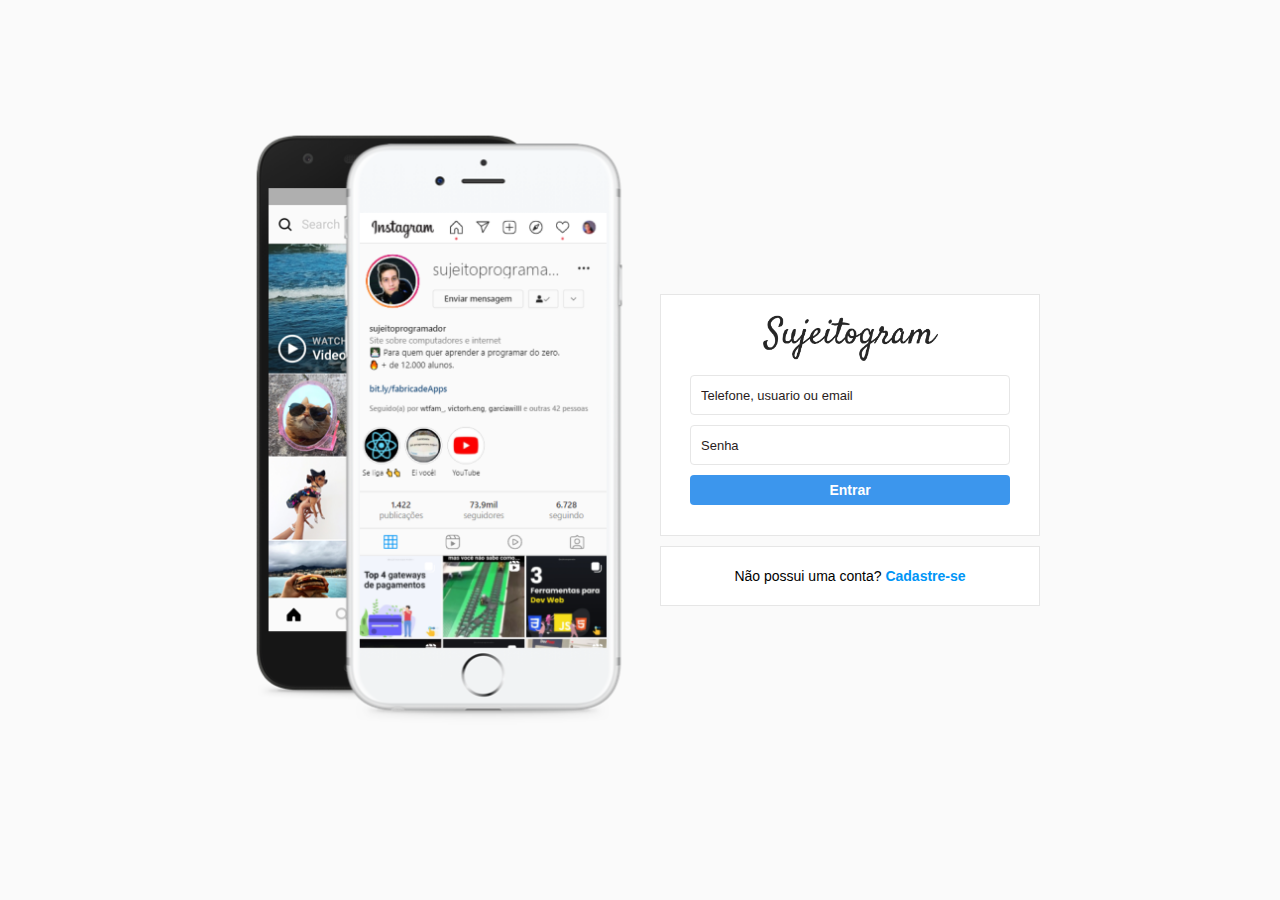
<file: index.html>
<!DOCTYPE html>
<html lang="en">
<head>
    <meta charset="UTF-8">
    <meta http-equiv="X-UA-Compatible" content="IE=edge">
    <meta name="viewport" content="width=device-width, initial-scale=1.0">
    <link rel="stylesheet" href="style.css">
    <title>Sujeitogram - Sua rede social</title>
</head>
<body>
    <div id="wrapper">

        <!-- AREA CONTAINER-->
        <div id="container">

            <!-- AREA ESQUERDA-->
            <div class="column left">
                <div class="main"></div>
            </div>
            <!--FIM AREA ESQUERDA-->

            <!-- AREA DIREITA-->
            <div class="column right">
                <div class="login-panel">
                    <div class="logo">
                        <img class="logo-img" src="assets/logo.png" alt="logo do sujeitogram">
                    </div>
                    <form>
                        <input placeholder="Telefone, usuario ou email" type="text" name="username">
                        <input placeholder="Senha" type="password" name="password">
                        <input type="submit" value="Entrar">
                    </form>
                </div>
                <div class="infobox">
                    <p>Não possui uma conta? <a href="#">Cadastre-se</a></p>
                </div>
            </div>
            <!-- FIM AREA DIREITA-->

        </div>
    </div>
</body>
</html>
</file>
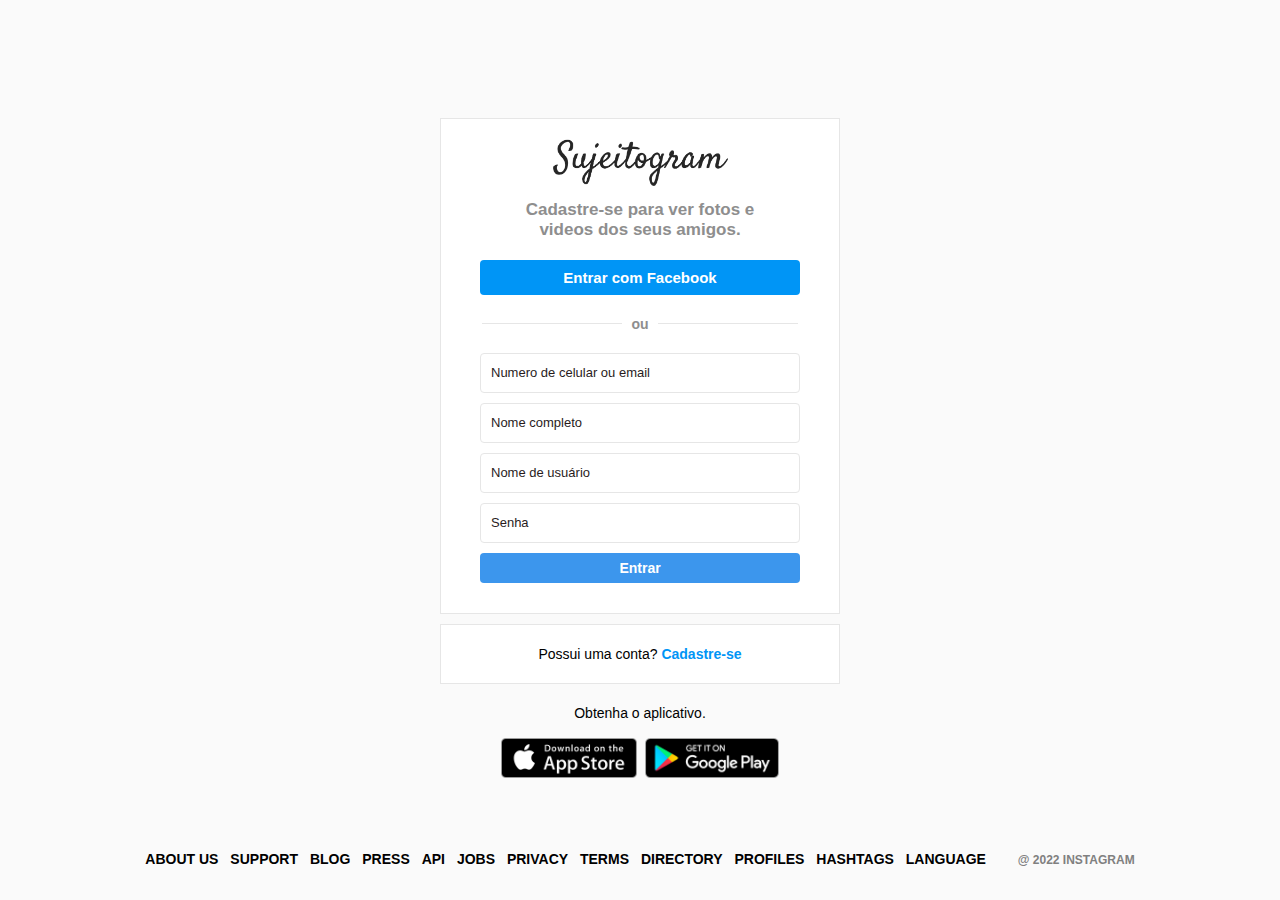
<file: signup.html>
<!DOCTYPE html>
<html lang="en">
<head>
    <meta charset="UTF-8">
    <meta http-equiv="X-UA-Compatible" content="IE=edge">
    <meta name="viewport" content="width=device-width, initial-scale=1.0">
    <link rel="stylesheet" href="style.css">
    <title>Faça seu cadastro - Sujeitogram</title>
</head>
<body>
    <div id="wrapper">

        <!-- AREA CONTAINER-->
        <div id="container-signup">

            <!-- AREA DIREITA-->
            <div class="column">
                <div class="login-panel">
                    <div class="logo">
                        <img class="logo-img" src="assets/logo.png" alt="logo do sujeitogram">
                    </div>

                    <div class="message">
                        <span>Cadastre-se para ver fotos e videos dos seus amigos.</span>
                    </div>

                    <button class="cta-button">
                        Entrar com Facebook
                    </button>

                    <div class="divisor-container">
                        <div class="line"></div>
                        <div class="divisor-tag">ou</div>
                        <div class="line"></div>
                    </div>
                    
                    <form>
                        <input placeholder="Numero de celular ou email" type="text" name="email">
                        <input placeholder="Nome completo" type="text" name="name">
                        <input placeholder="Nome de usuário" type="text" name="username">
                        <input placeholder="Senha" type="password" name="password">
                        <input type="submit" value="Entrar">
                    </form>
                </div>

                <div class="infobox">
                    <p>Possui uma conta? <a href="index.html">Cadastre-se</a></p>
                </div>
                
                <div class="get-app-panel">
                    Obtenha o aplicativo.
                    <div class="app-buttons">
                        <a href="#">
                            <img src="assets/appstore.png" alt="Baixe na AppStore">
                        </a>
                        <a href="#">
                            <img src="assets/googleplay.png" alt="Baixe na Google Play">
                        </a>
                    </div>
                </div>

            </div>
            <!-- FIM AREA DIREITA-->

        </div>
        <!-- FIM AREA CONTAINER-->

        <!-- RODAPE -->
        <footer>
            <div class="footer-inner">
                <a href="#">About us</a>
                <a href="#">Support</a>
                <a href="#">Blog</a>
                <a href="#">Press</a>
                <a href="#">API</a>
                <a href="#">Jobs</a>
                <a href="#">Privacy</a>
                <a href="#">Terms</a>
                <a href="#">Directory</a>
                <a href="#">Profiles</a>
                <a href="#">Hashtags</a>
                <a href="#">Language</a>
                <div class="text-small">@ 2022 Instagram</div>
            </div>
        </footer>
</body>
</html>
</file>
<file: style.css>
*{
    box-sizing: border-box;
    margin: 0;
    padding: 0;
}

a{
    color: var(--button-primary);
    text-decoration: none;
}

body{
    --backgroud: #FAFAFA;
    --white:#ffffff;
    --black: #000000;
    --button-primary: #0095f6;
    --border-primary: #e6e6e6;

    background: var(--backgroud);
    height: 100%;
    width: 100%;
    margin: 0;
    padding: 0;
    font-family: Arial, Helvetica, sans-serif;
    font-size: 14px;
    line-height: 18px;
}

#wrapper{
    height: 100vh;
}

#container{
    margin: 0 auto;
    min-height: 100%;
    width: 800px;
    display: flex;
    align-items: center;
}

.column{
    flex-grow: 1;
    width: 50%;
}

.left{
    background-image: url("./assets/main-foto.png");
    background-size: 450px;
    background-repeat: no-repeat;
    background-position: center;
    height: 600px;
    margin-bottom: 50px;
}

.right{
    padding-left: 20px;
}

.login-panel{
    background-color: var(--white);
    border: 1px solid var(--border-primary);
    text-align: center;
    padding: 20px 0; 
}

.logo-img{
    width: 175px;
}

form{
    display: flex;
    flex-direction: column;
    align-items: center;
    justify-content: center;
}

input[type="password"], input[type="text"]{
    background-color: var(--white);
    border: 1px solid var(--border-primary);
    height: 40px;
    border-radius: 4px;
    margin-top: 10px;
    padding: 10px;
    font-size: 13px;
    width: 320px;
    color: #000000;
}

input[type="password"]::placeholder, input[type="text"]::placeholder{
    color: rgb(41, 28, 28);
}

input[type="password"]:focus, input[type="text"]:focus{
    outline: 0;
    border: 1px solid #a1a1a1;
}

input[type="submit"]{
    width: 320px;
    margin-top: 10px;
    height: 30px;
    border: 0;
    background-color: #3c96ed;
    border-radius: 4px;
    color: #ffffff;
    font-size: 14px;
    font-weight: bold;
    margin-bottom: 10px;
    cursor: pointer;
}

.infobox{
    background-color: var(--white);
    height: 60px;
    border: 1px solid var(--border-primary);
    margin: 10px auto 0;
    display: flex;
    justify-content: center;
    align-items: center;
}

.infobox{
    user-select: none;
}

.infobox a{
    font-weight: bold;
}

.get-app-panel{
    margin-top: 20px;
    text-align: center;
}

.app-buttons{
    margin-top: 16px;
}

.app-buttons img{
    height: 40px;
    padding: 0 2px;
}

footer{
    text-align: center;
    height: 50px;
    margin-top: -50px;
}

footer a{
    color: var(--black);
    text-transform: uppercase;
    font-weight: bold;
    margin-right: 8px;
}

.text-small{
    font-size: 12px;
    font-weight: bold;
    color: grey;
    text-transform: uppercase;
    padding-left: 20px;
    display: inline-block;
}

/* PAGINA SIGNUP */
#container-signup{
    margin: 0 auto;
    min-height: 100%;
    max-width: 400px;
    display: flex;
    align-items: center;
}

.message{
    margin: 10px 70px;
}

.message span{
    text-align: center;
    font-size: 17px;
    font-weight: bold;
    line-height: 20px;
    color: #8e8e8e;
}

.cta-button{
    width: 320px;
    margin: 10px 0;
    height: 35px;
    background-color: var(--button-primary);
    color: var(--white);
    border: 0;
    border-radius: 4px;
    font-size: 15px;
    cursor: pointer;
    font-weight: bold;
}

.divisor-container{
    display: flex;
    justify-content: center;
    align-items: center;
    margin: 10px 0;
}

.line{
    height: 1px;
    background-color: var(--border-primary);
    width: 35%;
}

.divisor-tag{
    font-weight: bold;
    margin: 0 2.5%;
    color: #8e8e8e;
}

/* FIM DA PÁGINA SIGNUP */

/* RESPONSIVIDADE */
@media (max-widh: 850px){
    .left{
        display: none;
    }
        
    #container{
        width: 70%;
    }
    
    .right{
        padding-left: 0%;
    }
}

@media (max-widht: 560px) {
    #container{
        width: 90%;
    }

    #container-signup{
        width: 90%;
    }

    input[type="password"], input[type="text"], input[type="submit"]{
        width: 85%;
    }

    .cta-button{
        width: 85%;
    }

    .message{
        margin: 10px 25px;
    }
}
</file>
